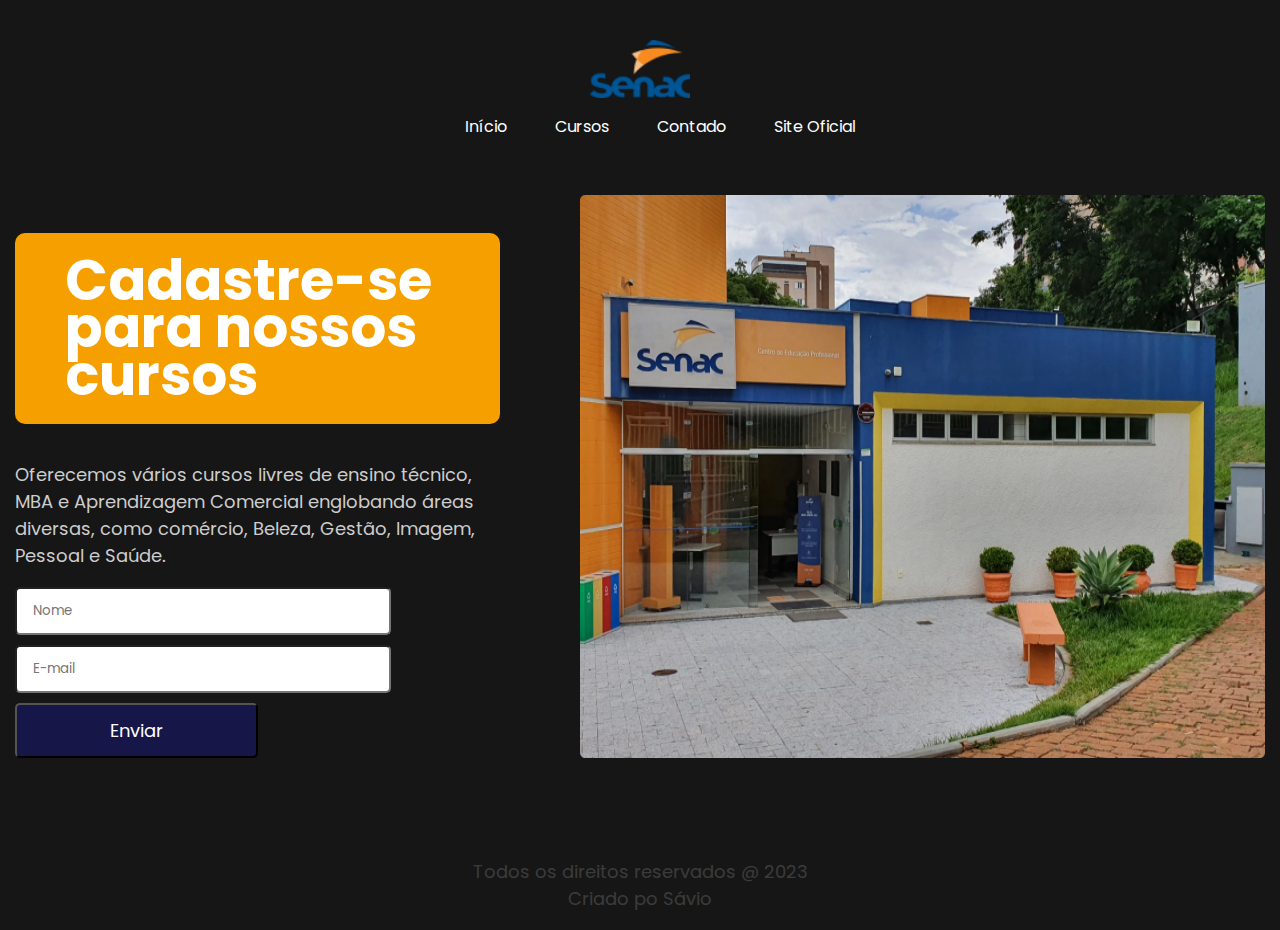
<file: index.html>
<!DOCTYPE html>
<html lang="en">

<head>
    <meta charset="UTF-8">
    <meta name="viewport" content="width=device-width, initial-scale=1.0">
    <link rel="shortcut icon" href="logo.png" type="image/x-icon">
    <link rel="shortcut icon" href="logo.png" type="image/x-icon">
    <title>Início | SENAC</title>
    <link rel="stylesheet" href="style.css">
    <link rel="preconnect" href="https://fonts.googleapis.com">
    <link rel="preconnect" href="https://fonts.gstatic.com" crossorigin>
    <link href="https://fonts.googleapis.com/css2?family=Poppins:wght@300;500;700&display=swap" rel="stylesheet">
</head>

<body>


    <header>
        <img src="logo.png" alt="Logo marca do senac">

        <ul>
            <li><a href="index.html">Início</a></li>
            <li><a href="cursos.html">Cursos</a></li>
            <li><a href="contato.html">Contado</a></li>
            <li><a href="https://www.mg.senac.br/Paginas/default.aspx" target="_top">Site Oficial</a></li>
        </ul>
    </header>


    <main class="main-inicio">
        <div>
            <h1>Cadastre-se
                para nossos
                cursos</h1>
            <p>Oferecemos vários cursos livres de ensino
                técnico, MBA e Aprendizagem Comercial
                englobando áreas diversas, como comércio,
                Beleza, Gestão, Imagem, Pessoal e Saúde. </p>
            <input type="text" placeholder="Nome">
            <br>
            <input type="text" placeholder="E-mail">
            <br>
            <button>Enviar</button>
        </div>
        <img src="image 6.png" alt="Unidade de Patos de minas do SENAC">
    </main>
    <footer>
        <p>Todos os direitos reservados @ 2023<br>Criado po Sávio</p>
    </footer>






</body>

</html>
</file>
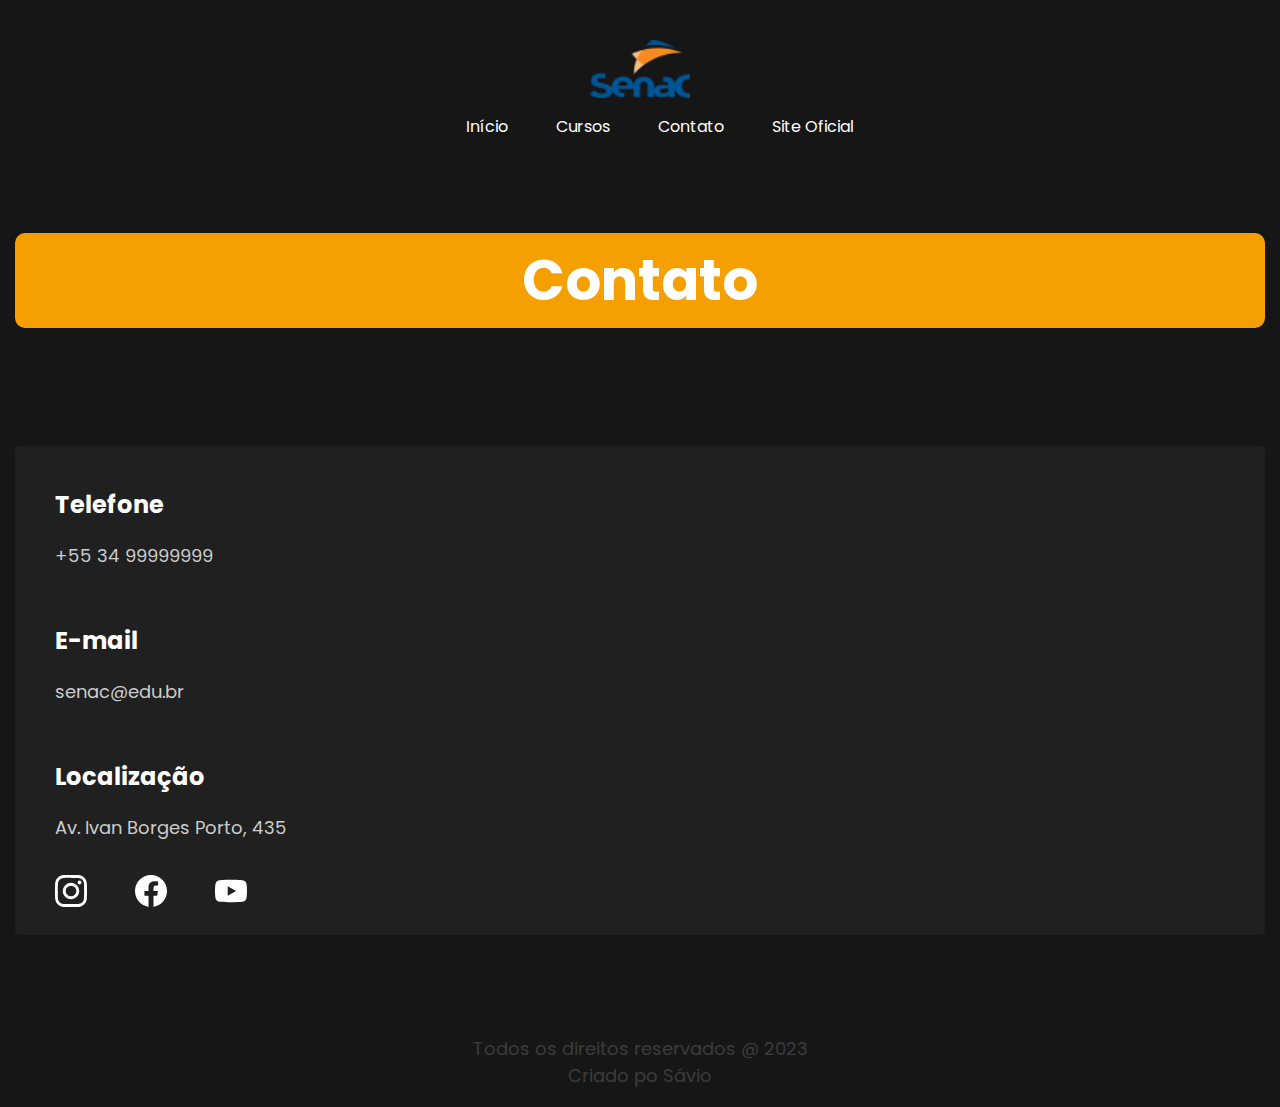
<file: contato.html>
<!DOCTYPE html>
<html lang="en">

<head>
    <meta charset="UTF-8">
    <meta name="viewport" content="width=device-width, initial-scale=1.0">
    <title>Cursos | SENAC</title>
    <link rel="stylesheet" href="style.css">
    <link rel="preconnect" href="https://fonts.googleapis.com">
    <link rel="preconnect" href="https://fonts.gstatic.com" crossorigin>
    <link href="https://fonts.googleapis.com/css2?family=Poppins:wght@300;500;700&display=swap" rel="stylesheet">

    <link rel="stylesheet" href="contato.css">
</head>

<body>
    <header>
        <img src="logo.png" alt="Logo marca do senac">

        <ul>
            <li><a href="index.html">Início</a></li>
            <li><a href="cursos.html">Cursos</a></li>
            <li><a href="#">Contato</a></li>
            <li>Site Oficial</li>
        </ul>
    </header>

    <main class="main-contato">
        <h1> Contato </h1>
        <div class="dados-contato">
            <ul class="dados-lista">
                <li>
                    <h2>Telefone</h2>
                    <p>+55 34 99999999</p>
                </li>
                <li>
                    <h2>E-mail</h2>
                    <p>senac@edu.br</p>
                </li>
                <li>
                    <h2>Localização</h2>
                    <p>Av. Ivan Borges Porto, 435</p>
                </li>
                <li>
                    <ul>
                        <li><a
                            href="www.instagram.com" target="_top"><img src="instagram.svg" alt="logo do instagram"></a>
                        </li>
                        <li><a href="pt-br.facebook.com" target="_top"><img src="facebook.svg" alt="logo do facebook"></a>
                        </li>
                        <li><a href="www.youtube.com" target="_top"><img src="youtube.svg" alt="logo do youtube"></a>
                        </li>
                    </ul>
                </li>
            </ul>

            <figure>
                <iframe src="https://www.google.com/maps/embed?pb=!1m18!1m12!1m3!1d3781.7243514211727!2d-46.50949315975403!3d-18.586461982592752!2m3!1f0!2f0!3f0!3m2!1i1024!2i768!4f13.1!3m3!1m2!1s0x94ae8ac557957281%3A0x1635d8b37fce816d!2sSenac%20-%20Patos%20de%20Minas!5e0!3m2!1spt-BR!2sbr!4v1690846828875!5m2!1spt-BR!2sbr" width="600" height="450" style="border:0;" allowfullscreen="" loading="lazy" referrerpolicy="no-referrer-when-downgrade"></iframe>
            </figure>

        </div>




    </main>
    <footer>
        <p>Todos os direitos reservados @ 2023<br>Criado po Sávio</p>
    </footer>






</body>

</html>
</file>
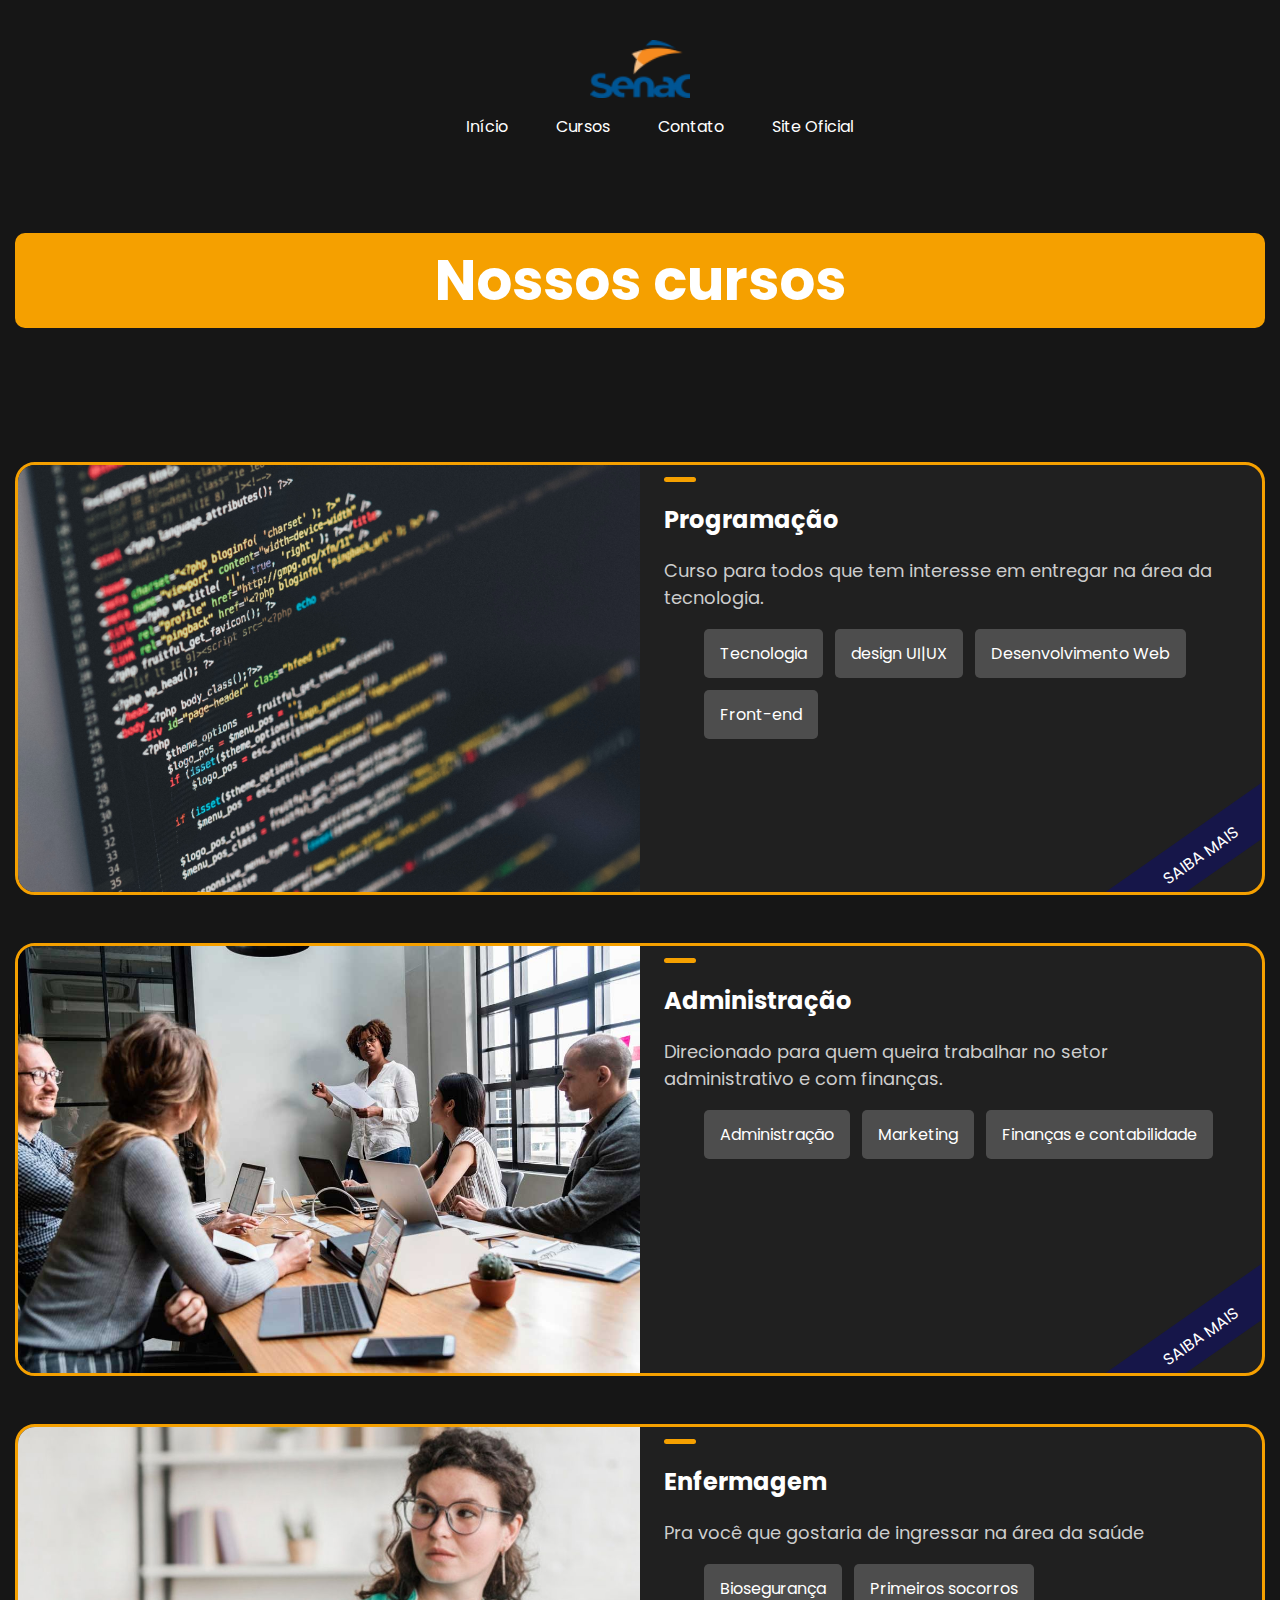
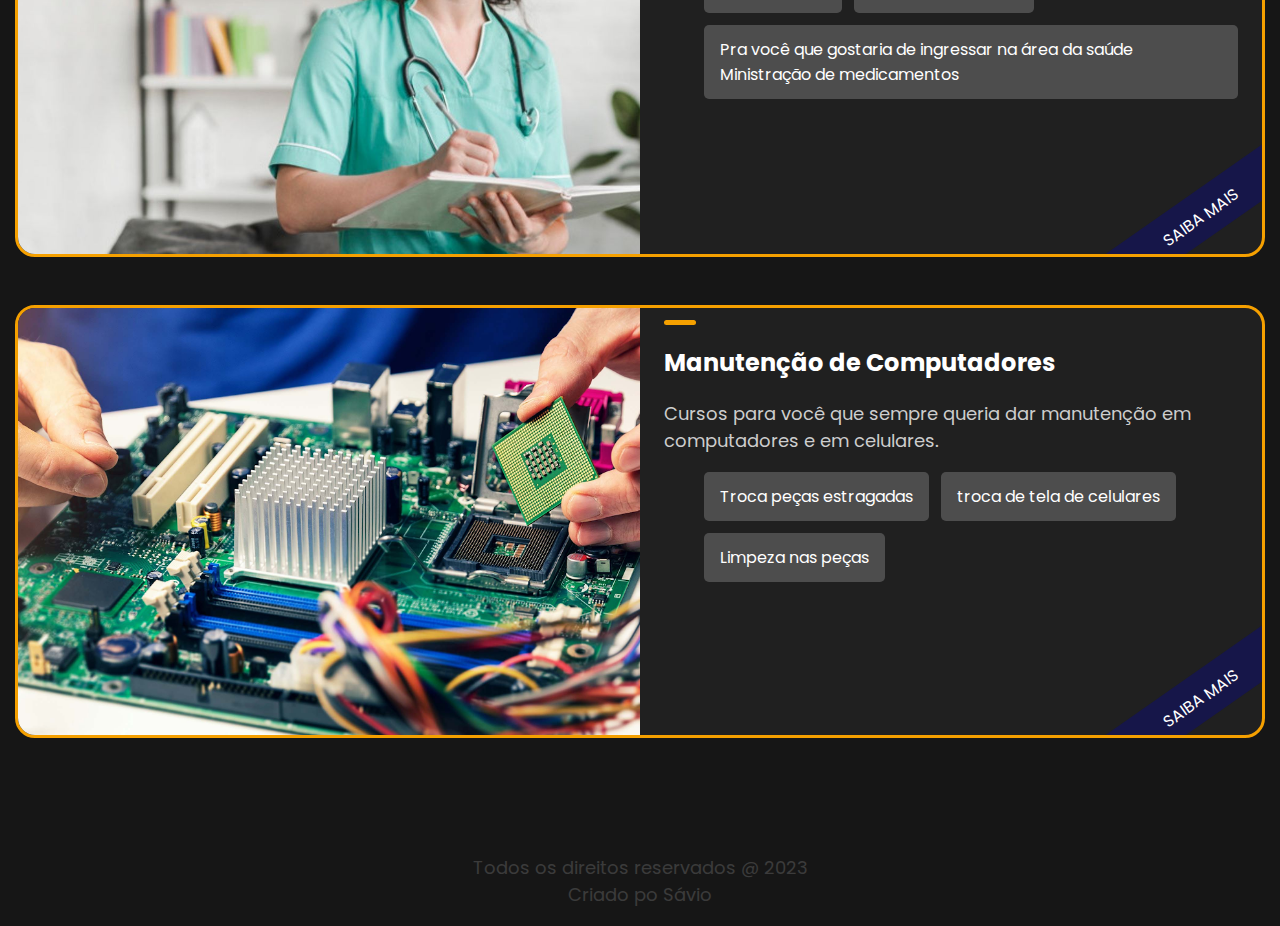
<file: cursos.html>
<!DOCTYPE html>
<html lang="en">

<head>
    <meta charset="UTF-8">
    <meta name="viewport" content="width=device-width, initial-scale=1.0">
    <title>Cursos | senac </title>
    <link rel="stylesheet" href="style.css">
    <link rel="preconnect" href="https://fonts.googleapis.com">
    <link rel="preconnect" href="https://fonts.gstatic.com" crossorigin>
    <link href="https://fonts.googleapis.com/css2?family=Poppins:wght@300;500;700&display=swap" rel="stylesheet">
    <link rel="stylesheet" href="cursos.css">
</head>

<body>
    <header>
        <img src="logo.png" alt="Logo marca do senac">

        <ul>
            <li><a href="index.html">Início</a></li>
            <li><a href="cursos.html">Cursos</a></li>
            <li><a href="contato.html">Contato</a></li>
            <li>Site Oficial</li>
        </ul>
    </header>


    <main>
        <h1>Nossos cursos </h1>

        <ul class="cursos">
            <li class="curso-item">
                <img src="programacao.jpg" alt="Codigos de programacao">
                <div>
                    <span></span>
                    <h2>Programação</h2>
                    <p>Curso para todos que tem interesse em entregar na área da
                        tecnologia.</p>
                    <ul>
                        <li>Tecnologia</li>
                        <li>design UI|UX</li>
                        <li>Desenvolvimento Web</li>
                        <li>Front-end</li>
                    </ul>
                    <a href="https://www.mg.senac.br/Paginas/default.aspx">Saiba mais</a>
                </div>
            </li>

            <li class="curso-item">
                <img src="administracao.jpg" alt="Codigos de programacao">
                <div>
                    <span></span>
                    <h2>Administração</h2>
                    <p>Direcionado para quem queira trabalhar no setor
                        administrativo e com finanças.</p>
                    <ul>
                        <li>Administração</li>
                        <li>Marketing</li>
                        <li>Finanças e contabilidade</li>
                    </ul>
                    <a href="https://www.mg.senac.br/Paginas/default.aspx">Saiba mais</a>
                </div>
            </li>
            <li class="curso-item">
                <img src="enfermagem.jpg" alt="Codigos de programacao">
                <div>
                    <span></span>
                    <h2>Enfermagem </h2>
                    <p>Pra você que gostaria de ingressar na área da saúde </p>
                    <ul>
                        <li>Biosegurança </li>
                        <li>Primeiros socorros </li>
                        <li> Pra você que gostaria de ingressar na área da saúde Ministração de medicamentos </li>
                    </ul>
                    <a href="https://www.mg.senac.br/Paginas/default.aspx">Saiba mais</a>
                </div>
            </li>
            <li class="curso-item">
                <img src="Manutençao.png" alt="Codigos de programacao">
                <div>
                    <span></span>
                    <h2>Manutenção de Computadores</h2>
                    <p>Cursos para você que sempre queria dar manutenção em computadores e em celulares.</p>
                    <ul>
                        <li>Troca peças estragadas</li>
                        <li>troca de tela de celulares</li>
                        <li>Limpeza nas peças</li>
                    </ul>
                    <a href="https://www.mg.senac.br/Paginas/default.aspx">Saiba mais</a>
                </div>
            </li>
        </ul>
    </main>
    <footer>
        <p>Todos os direitos reservados @ 2023<br>Criado po Sávio</p>
    </footer>
</body>

</html>
</file>
<file: style.css>
body {
    background-color: #161616;
    color: white;
    font-family: 'Poppins', sans-serif;
}

header {
    max-width: 1200%;
    margin: 40px auto;
    display: flex;
    flex-direction: column;
    justify-content: center;
    align-items: center;
}

ul {
    display: flex;
    gap: 48px;
    list-style: none;
}

h1 {
    background-color: #F5A000;
    color: #FFFFFF;
    border-radius: 10px;
    padding: 24px 50px;
    font-size: 56px;
    line-height: 85%;
}

main {
    max-width: 1250px;
    margin: 0 auto;
    display: flex;
    flex-direction: row;
    gap: 80px;
}

p {
    color: #cdcdcd;
    font-size: 18px;
}

input {
    padding: 12px 16px;
    border-radius: 5px;
    margin-bottom: 10px;
    font-family: 'poppins', sans-serif;
    width: 70%;
}

button {
    padding: 12px;
    background-color: #161649;
    color: white;
    width: 50%;
    font-family: 'poppins', sans-serif;
    font-size: 18px;
    cursor: pointer;
    border-radius: 5px;
}

footer {
    text-align: center;
    opacity: 0.2;
    margin-top: 100px;
}

a {
    color: white;
    text-decoration: none;
}

a:hover {
    opacity: 0.5;
}

@media screen and (max-width: 800px) {
    .main-inicio {
        flex-direction: column;

    }
}

button {
    transition: 1s ease;
}

button:hover {
    width: 78%;
    transition: 1s ease;
}

main img {
    transition: 1s ease;
}

main img:hover {
    scale: 110%;
}

div h1 {
    transition: 1s ease;
}

div h1:hover {
    scale: 110%;
}

header img{
    width: 100px;
}
</file>
<file: contato.css>
.main-contato {
    flex-direction: column !important;
}

h1 {
    text-align: center;
}

.dados-contato {
    background-color: #202020;
    border-radius: 5px;
    display: grid;
    grid-template-columns: 1fr 1.5fr;
    align-items: center;
}

.dados-lista{
    flex-direction: column;
    gap: 16px;
}

iframe{
  max-width: 100%;
}

.dados-lista ul{
   padding-left: 0px;
}


@media screen and (max-width: 700px) {
     .dados-contato{
        grid-template-columns: 1fr;
     }
      .dados-lista{
        flex-direction: row;
        flex-wrap: wrap ;
        justify-content: center;
        align-items: center;
      }


}
</file>
<file: cursos.css>
main {
    flex-direction: column;
}

img {
    max-width: 100%;
}

.curso-item {
    display: grid;
    grid-template-columns: 1fr 1fr;
    background-color: #202020;
    position: relative;
    overflow: hidden;
    border-radius: 20px;
    border: 3px solid #f5a000;
}

div {
    padding: 12px 24px;
}

.curso {
    flex-direction: column;
}

h1 {
    text-align: center;
}

.curso-item li {
    background-color: #4d4d4d;
    border-radius: 5px;
    padding: 12px 16px;
    position: relative;
}

.curso-item ul {
    flex-wrap: wrap;
    gap: 12px;
}

.cursos {
    flex-direction: column;
    padding-left: 0px;

}

.curso-item span {
    height: 5px;
    width: 32px;
    background-color: #f5a000;
    display: block;
    border-radius: 5px;
    transition: 3s ease;
}

.curso-item a {
    background-color: #161649;
    width: 250px;
    height: 22px;
    display: inline-block;
    padding: 12px;
    text-align: center;
    text-transform: uppercase;
    position: absolute;
    bottom: 15px;
    right: -75px;
    transform: rotate(-35deg);
}

.curso-item:hover span {
    width: 150px;
    background-color: #f5a000;
    transition: 3s ease;
}

.curso-item img {
    min-height: 427px;
    height: 100%;
    object-fit: cover;

}

@media screen and (max-width:700px) {
    .curso-item {
        grid-template-columns: 1fr;
    }

    main {
        gap: 0px;
    }
}
</file>
